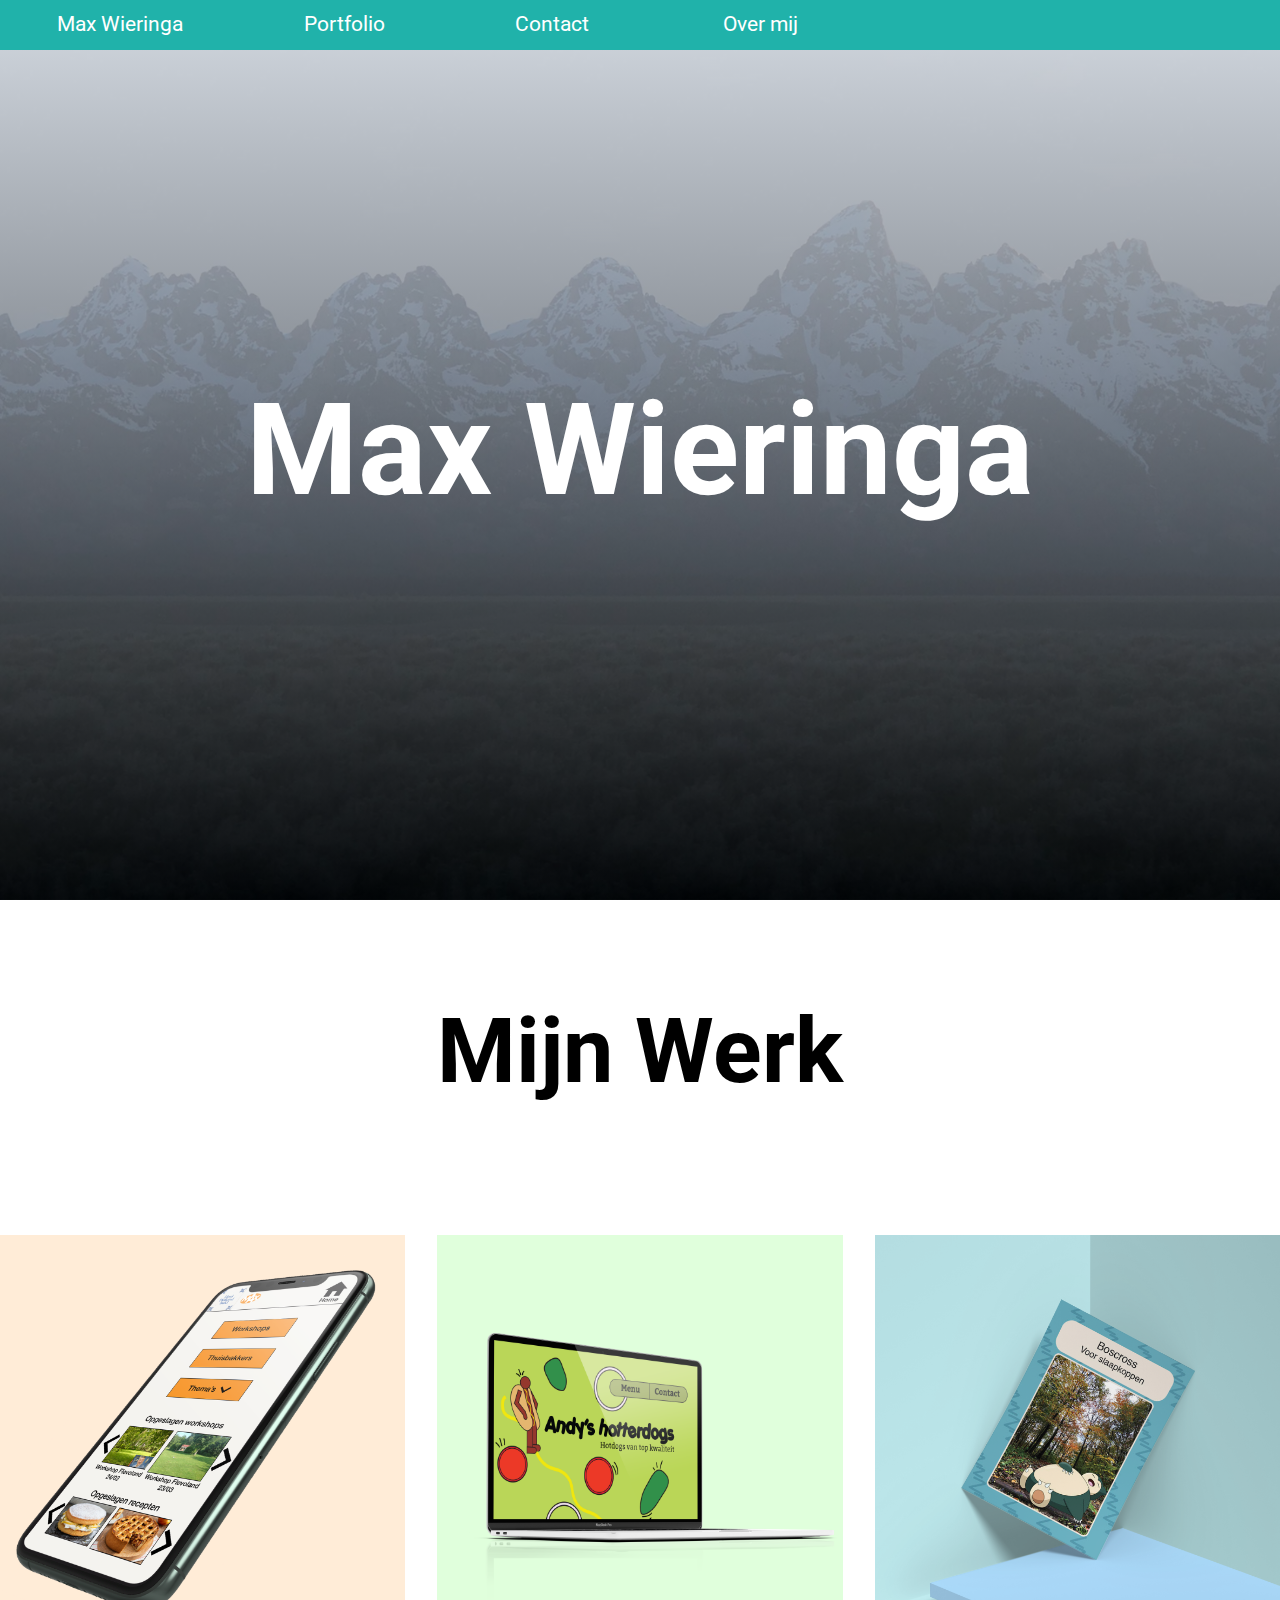
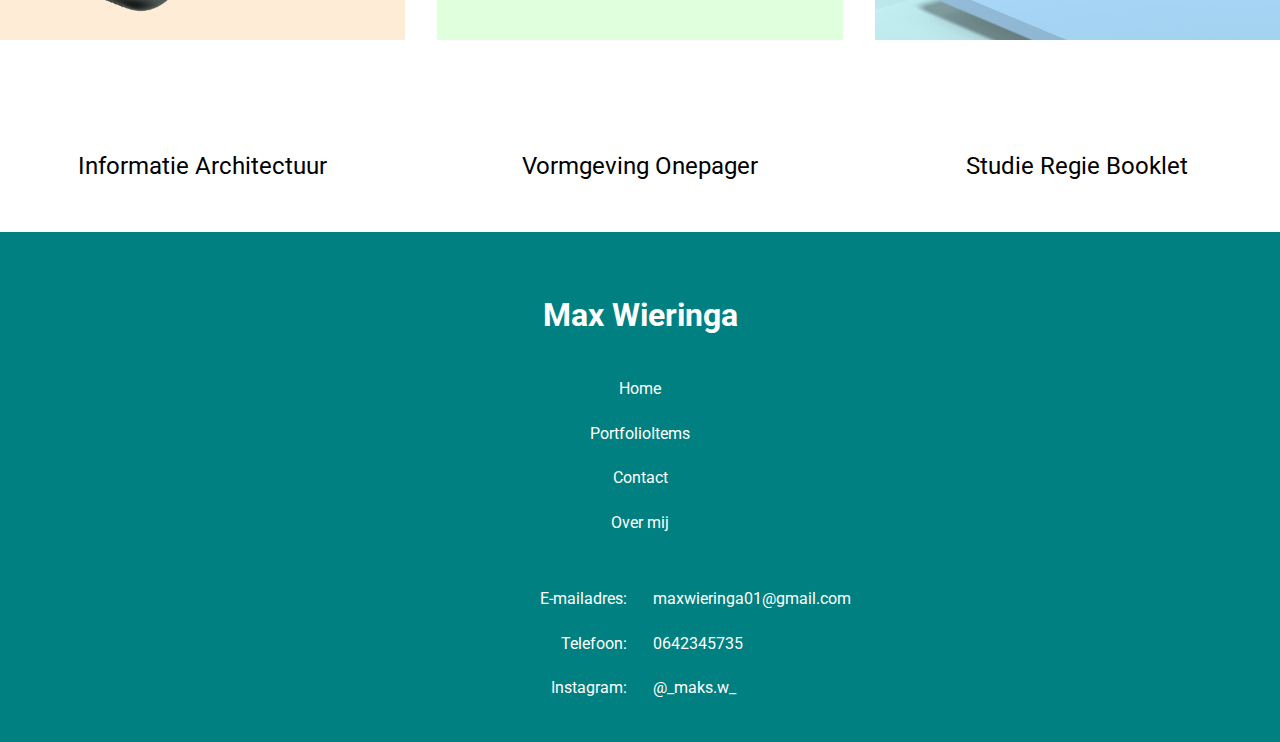
<file: index.html>
<!DOCTYPE html>
<html lang="nl">

<head>
  <meta charset="UTF-8">
  <meta name="viewport" content="width=device-width, initial-scale=1.0">
  <meta name="author" content="max">
  <meta http-equiv="X-UA-Compatible" content="ie=edge">
  <title>Portfolio Max</title>
  <link rel="stylesheet" href="style.css">
  <link href="https://fonts.googleapis.com/css?family=Roboto&display=swap" rel="stylesheet">
</head>

<body>

  <header>
    <nav>
      <ul>
        <li><a href="index.html">Max Wieringa</a></li>
        <li><a href="#PortfolioAnchor">Portfolio</a>
          <ul>
            <li><a href="hhb.html">Informatie Architectuur</a></li>
            <li><a href="#">Onepager</a></li>
            <li><a href="Boscross.html">Boscross Booklet</a></li>
          </ul>
        </li>
        <li><a href="Contact.html">Contact</a></li>
        <li><a href="OverMij.html">Over mij</a></li>
      </ul>
    </nav>
  </header>

  <main>

    <section class="begin">
      <h1>Max Wieringa</h1>
    </section>

    <section id="PortfolioAnchor" class="overzicht">
      <h1>Mijn Werk</h1>
      <article>
        <p>Informatie Architectuur</p>
        <a href="hhb.html"><img src="PortfolioItems/HHBMockup2.png" alt="Mockup van informatie architectuur opdracht"></a>
      </article>
      <article>
        <p>Vormgeving Onepager</p>
        <a href=""><img src="PortfolioItems/VormgevingMockup2.png" alt="Mockup van vormgeving opdracht"></a>
      </article>
      <article>
        <p>Studie Regie Booklet</p>
        <a href="Boscross.html"><img src="PortfolioItems/BoscrossMockup2.png" alt="Mockup van studie regie opdracht"></a>
      </article>
    </section>

  </main>

  <footer>
    <h1>Max Wieringa</h1>
    <ul>
      <li><a href="index.html">Home</a></li>
      <li><a href="index.html">PortfolioItems</a></li>
      <li><a href="Contact.html">Contact</a></li>
      <li><a href="OverMij.html">Over mij</a></li>
    </ul>
    <ul class="info">
      <li>E-mailadres:</li>
      <li>Telefoon:</li>
      <li>Instagram:</li>
    </ul>
    <ul class="info2">
      <li>maxwieringa01@gmail.com</li>
      <li>0642345735</li>
      <li>@_maks.w_</li>
    </ul>
  </footer>

</body>

</html>
</file>
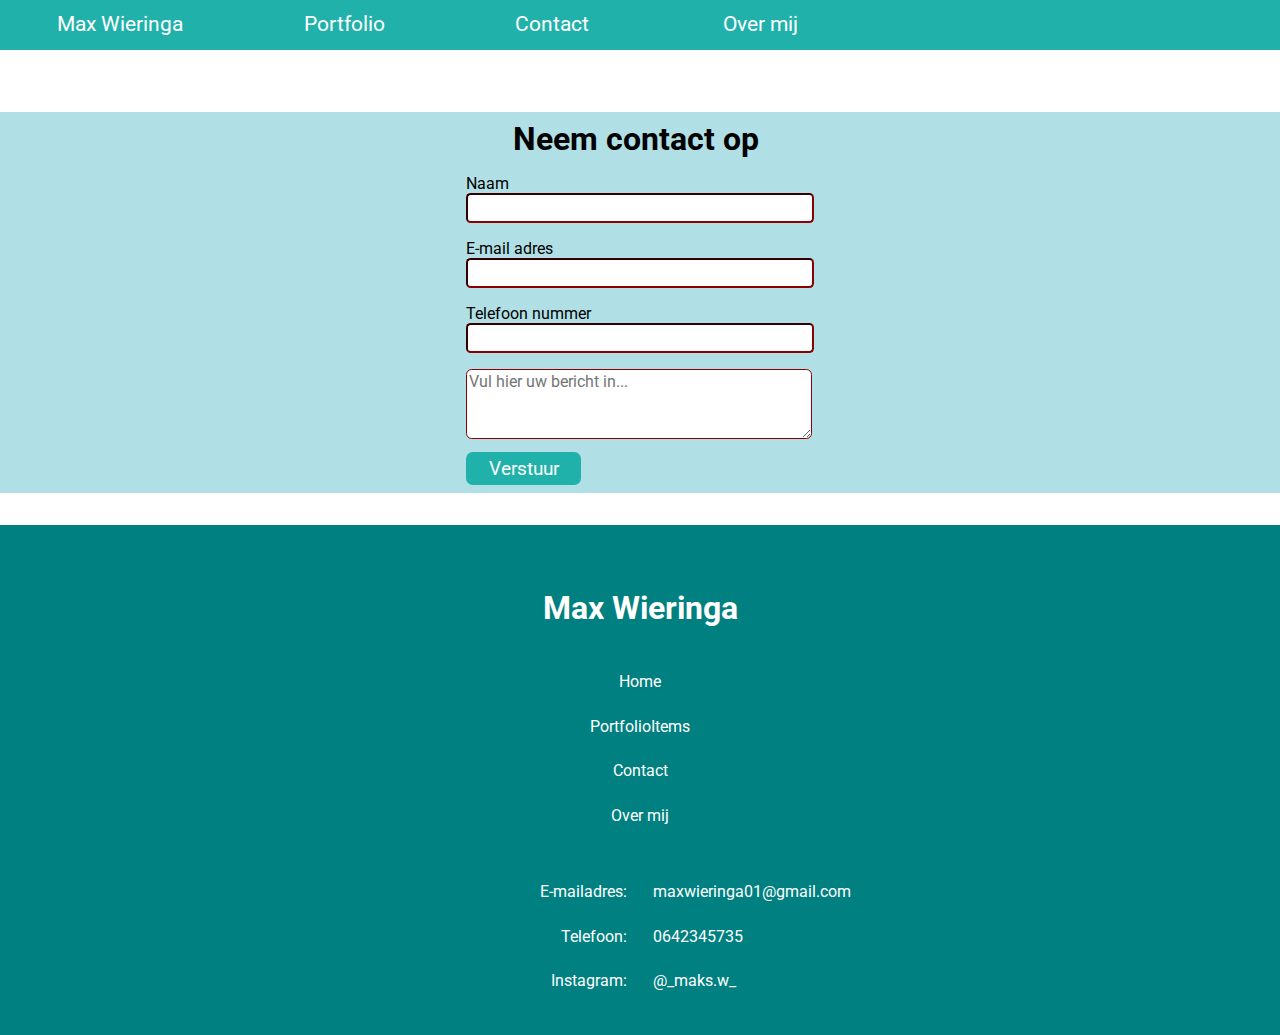
<file: Contact.html>
<!DOCTYPE html>
<html lang="nl">

<head>
  <meta charset="UTF-8">
  <meta name="viewport" content="width=device-width, initial-scale=1.0">
  <meta http-equiv="X-UA-Compatible" content="ie=edge">
  <meta name="author" content="max">
  <title>Portfolio Max</title>
  <link rel="stylesheet" href="style.css">
  <link href="https://fonts.googleapis.com/css?family=Roboto&display=swap" rel="stylesheet">
</head>

<body>
  <header>
    <nav>
      <ul>
        <li><a href="index.html">Max Wieringa</a></li>
        <li><a href="index.html">Portfolio</a>
          <ul>
            <li><a href="#">Informatie Architectuur</a></li>
            <li><a href="#">Onepager</a></li>
            <li><a href="Boscross.html">Boscross Booklet</a></li>
          </ul>
        </li>
        <li><a href="Contact.html">Contact</a></li>
        <li><a href="OverMij.html">Over mij</a></li>
      </ul>
    </nav>
  </header>

  <main>
    <section class="contactform">
      <form id="contactform">
        <h1>Neem contact op</h1>
        <label for="naam">Naam</label>
        <input required type="text" name="naam" id="naam">
        <label for="e-mailadres">E-mail adres</label>
        <input required type="email" name="e-mailadres" id="e-mailadres">
        <label for="telefoon">Telefoon nummer</label>
        <input required type="tel" name="telefoon" id="telefoon">
        <textarea required rows="2" cols="20" name="bericht" id="bericht" form="contactform" placeholder="Vul hier uw bericht in..."></textarea>
        <button type="submit">Verstuur</button>
      </form>
    </section>
  </main>

  <footer class="nietindex">
    <h1>Max Wieringa</h1>
    <ul>
      <li><a href="index.html">Home</a></li>
      <li><a href="index.html">PortfolioItems</a></li>
      <li><a href="Contact.html">Contact</a></li>
      <li><a href="OverMij.html">Over mij</a></li>
    </ul>
    <ul class="info">
      <li>E-mailadres:</li>
      <li>Telefoon:</li>
      <li>Instagram:</li>
    </ul>
    <ul class="info2">
      <li>maxwieringa01@gmail.com</li>
      <li>0642345735</li>
      <li>@_maks.w_</li>
    </ul>
  </footer>
</body>

</html>
</file>
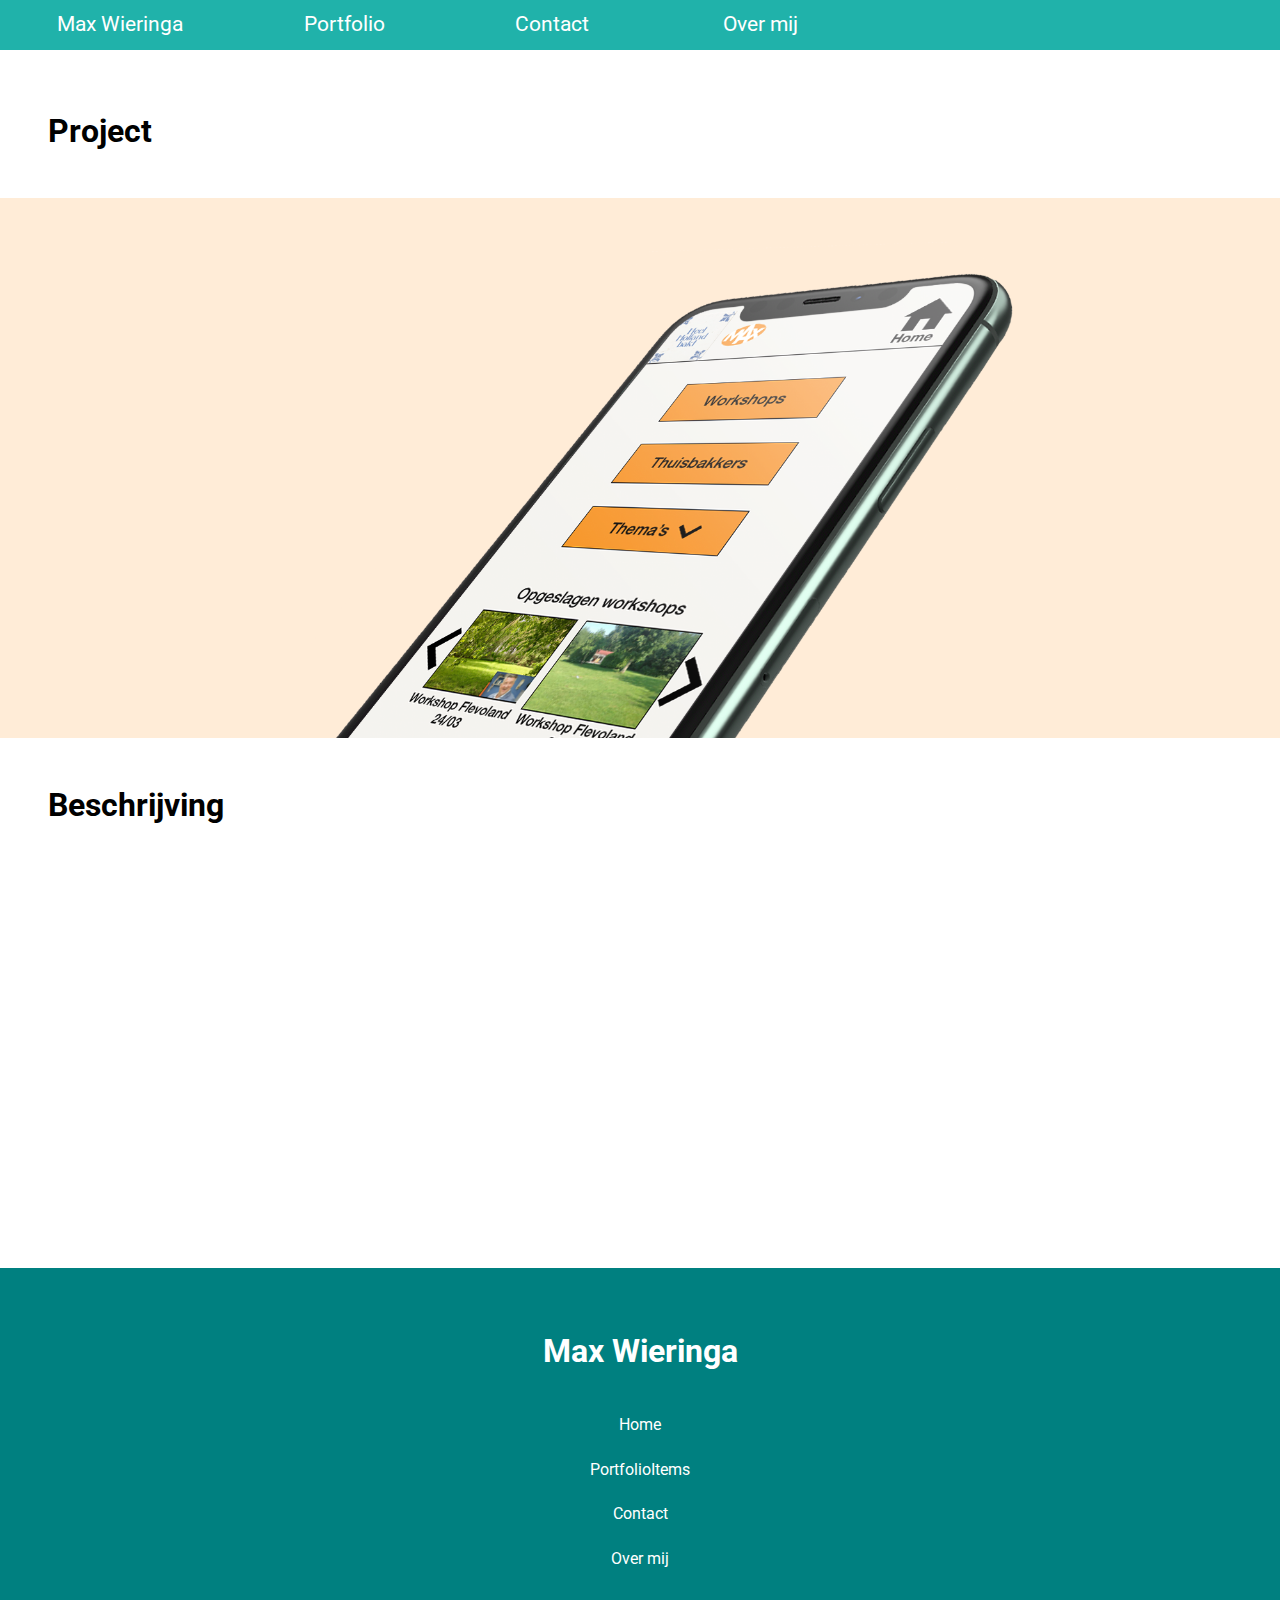
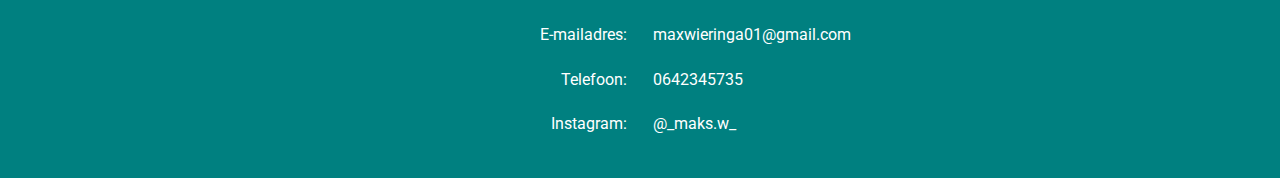
<file: hhb.html>
<!DOCTYPE html>
<html lang="nl">

<head>
  <meta charset="UTF-8">
  <meta name="viewport" content="width=device-width, initial-scale=1.0">
  <meta http-equiv="X-UA-Compatible" content="ie=edge">
  <title>Portfolio Max</title>
  <link rel="stylesheet" href="style.css">
  <link href="https://fonts.googleapis.com/css?family=Roboto&display=swap" rel="stylesheet">
</head>

<body>
  <header>
    <nav>
      <ul>
        <li><a href="index.html">Max Wieringa</a></li>
        <li><a href="#PortfolioAnchor">Portfolio</a>
          <ul>
            <li><a href="hhb.html">Informatie Architectuur</a></li>
            <li><a href="#">Onepager</a></li>
            <li><a href="Boscross.html">Boscross Booklet</a></li>
          </ul>
        </li>
        <li><a href="Contact.html">Contact</a></li>
        <li><a href="OverMij.html">Over mij</a></li>
      </ul>
    </nav>
  </header>

  <main class="hhbpage">
    <section>
      <h1>Project</h1>
      <div class="containerhhb">
      </div>
    </section>
    <section class="beschrijvinghhb">
      <h1>Beschrijving</h1>
      <img class="align-left slide-in" src="PortfolioItems/tekst.png" alt="tekst">
      <img class="align-right slide-in" src="PortfolioItems/HHBMockup2.png" alt="mockup heel holland bakt">
    </section>
  </main>

  <footer>
    <h1>Max Wieringa</h1>
    <ul>
      <li><a href="index.html">Home</a></li>
      <li><a href="index.html">PortfolioItems</a></li>
      <li><a href="Contact.html">Contact</a></li>
      <li><a href="OverMij.html">Over mij</a></li>
    </ul>
    <ul class="info">
      <li>E-mailadres:</li>
      <li>Telefoon:</li>
      <li>Instagram:</li>
    </ul>
    <ul class="info2">
      <li>maxwieringa01@gmail.com</li>
      <li>0642345735</li>
      <li>@_maks.w_</li>
    </ul>
  </footer>
  <script src="scroll.js"></script>
</body>

</html>
</file>
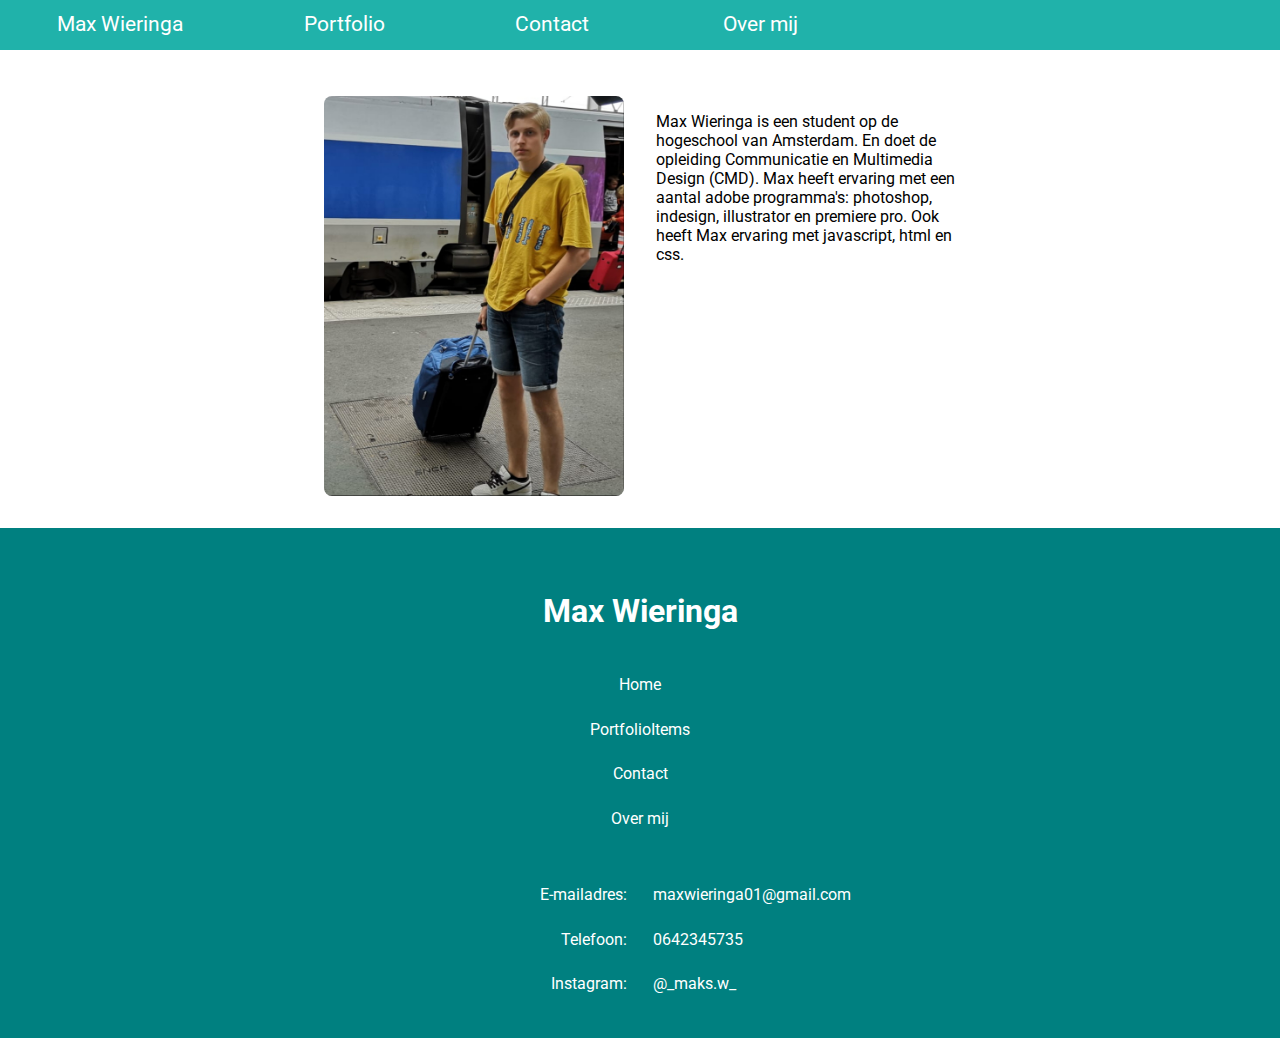
<file: OverMij.html>
<!DOCTYPE html>
<html lang="nl">

<head>
  <meta charset="UTF-8">
  <meta name="viewport" content="width=device-width, initial-scale=1.0">
  <meta http-equiv="X-UA-Compatible" content="ie=edge">
  <meta name="author" content="max">
  <title>Portfolio Max</title>
  <link rel="stylesheet" href="style.css">
  <link href="https://fonts.googleapis.com/css?family=Roboto&display=swap" rel="stylesheet">
</head>

<body>
  <header>
    <nav>
      <ul>
        <li><a href="index.html">Max Wieringa</a></li>
        <li><a href="index.html">Portfolio</a>
          <ul>
            <li><a href="#">Informatie Architectuur</a></li>
            <li><a href="#">Onepager</a></li>
            <li><a href="Boscross.html">Boscross Booklet</a></li>
          </ul>
        </li>
        <li><a href="Contact.html">Contact</a></li>
        <li><a href="OverMij.html">Over mij</a></li>
      </ul>
    </nav>
  </header>

  <main>
    <section class="beschrijving">
      <article>
        <img src="Images/fotozelf.jpg" alt="Foto van Max Wieringa">
        <p>Max Wieringa is een student op de hogeschool van Amsterdam. En doet de opleiding Communicatie en Multimedia Design (CMD).
          Max heeft ervaring met een aantal adobe programma's: photoshop, indesign, illustrator en premiere pro. Ook heeft Max ervaring met javascript, html en css. </p>
      </article>
    </section>
  </main>

  <footer class="nietindex">
    <h1>Max Wieringa</h1>
    <ul>
      <li><a href="index.html">Home</a></li>
      <li><a href="index.html">PortfolioItems</a></li>
      <li><a href="Contact.html">Contact</a></li>
      <li><a href="OverMij.html">Over mij</a></li>
    </ul>
    <ul class="info">
      <li>E-mailadres:</li>
      <li>Telefoon:</li>
      <li>Instagram:</li>
    </ul>
    <ul class="info2">
      <li>maxwieringa01@gmail.com</li>
      <li>0642345735</li>
      <li>@_maks.w_</li>
    </ul>
  </footer>
</body>

</html>
</file>
<file: style.css>
*, *::before, *::after {
  margin: 0;
  scroll-behavior: smooth;
}

body {
  font-family: 'Roboto', sans-serif;
}

/* header */
header nav ul {
  list-style-type: none;
  margin: 0;
  padding: 0;
  display: grid;
  background-color: lightseagreen;
  text-align: center;
  position: fixed;
  width: 100%;
  grid-template-columns: 1fr 1fr 1fr;
}

header nav ul li {
  padding: 0.8em;
  text-align: center;
}

header nav ul li:first-of-type {
  grid-column: 1/-1;
}

header nav ul li a {
  padding: 0.6em;
  color: white;
  text-decoration: none;
  font-size: 1em;
  transition: background-color 0.3s ease-out;
}

header nav ul li a:hover {
  background-color: darkcyan;
}

/* Dropdown menu */
nav ul li ul {
  display: none;
  position: absolute;
  margin-top: 10px;
  width: 217px;
  border-radius: 0px 0px 4px 4px;
}

nav ul li:hover ul {
  display: block;
}

nav ul li ul li {
  text-align: left;
  border-radius: 4px;
}

nav ul li ul li a {
  font-size: 0.95em;
}

/* Index pagina */
.begin {
  display: flex;
  justify-content: center;
  align-items: center;
  background: linear-gradient(to bottom, rgba(255, 255, 255, 0.7), rgba(0, 0, 0, 0.7)),
    url(Images/YeMountain.jpg);
  background-size: cover;
  background-repeat: no-repeat;
  background-attachment: fixed;
  height: 100vh;
  width: 100vw;
}

.begin h1 {
  font-weight: bold;
  font-size: 10vw;
  color: white;
}

/* Overzicht portfolio items */
.overzicht {
  display: grid;
  background-color: white;
  height: 100vh;
  width: 100vw;
  grid-template-columns: repeat(auto-fit, minmax(18em, 1fr));
  grid-gap: 2em;
}

.overzicht h1 {
  grid-column: 1/-1;
  font-weight: bold;
  font-size: 7vw;
  color: black;
  margin-top: 5vh;
  margin-bottom: 5vh;
  place-self: center;
}

.overzicht article {
  display: grid;
  grid-template-columns: 1fr;
  grid-template-rows: 1fr 3em;
  justify-items: center;
}

.overzicht article img {
  width: 100%;
}

.overzicht article p {
  color: black;
  font-size: 1.25em;
  text-align: center;
  order: 2;
}

/* Boscross detail pagina */
.boscross article {
  padding-top: 6em;
  display: grid;
  justify-items: center;
}

.boscross article h1 {
  text-align: center;
  margin-bottom: 0.6em;
  font-size: 1.5em;
}

.boscross article img {
  height: 520px;
  width: 337.5px;
  z-index: -2;
  position: relative;
  user-select: none;
}

.boscross article button {
  cursor: pointer;
  width: 30px;
  height: 30px;
  text-align: center;
  color: white;
  font-weight: bold;
  font-size: .7rem;
  background: #000000;
  border: none;
  border-radius: 0.25rem;
}

.boscross article p {
  width: 300px;
  margin: 1em 0 1em 0;
}

#prev {
  position: absolute;
  left: 5%;
  top: 50%;
}

#next {
  position: absolute;
  right: 5%;
  top: 50%;
}

/* Contact pagina */
.contactform {
  display: flex;
  justify-content: center;
  padding-top: 7em;
}

form {
  display: grid;
  width: 100%;
  justify-content: center;
  place-self: center;
  background-color: powderblue;
  padding: .5rem;
}

form h1 {
  text-align: center;
  width: 340px;
}

legend {
  font-size: 1.3em;
  width: 340px;
}

label {
  text-align: left;
  margin-top: 1rem;
  width: 340px;
}

input {
  line-height: 1.5rem;
  width: 340px;
  max-width: 400px;
  transition: .2s;
  background-color: white;
  border-radius: 0.35em;
}

input:valid {
  border-color: Lawngreen;
}

input:invalid {
  border-color: Darkred;
}

input:focus {
  transform: scale(1.05, 1.05);
}

textarea {
  margin-top: 1rem;
  font: inherit;
  width: 340px;
  max-width: 400px;
  transition: .2s;
  border-radius: 0.35em;
  resize: vertical;
  min-height: 4em;
}

textarea:invalid {
  border-color: Darkred;
}

textarea:focus {
  transform: scale(1.05, 1.05);
}

button {
  font: inherit;
  width: 6em;
  font-size: 1.2em;
  margin-top: 0.7em;
  padding: .3rem;
  border: none;
  background-color: lightseagreen;
  color: white;
  border-radius: 0.35em;
  transition: .3s;
}

button:hover {
  transform: scale(1.1, 1.1);
}

/* OverMij pagina */
.beschrijving {
  padding-top: 6em;
  display: flex;
  justify-content: center;
}

.beschrijving img {
  width: 300px;
  height: 400px;
  border-radius: .5em;
}

.beschrijving p {
  width: 300px;
  text-align: left;
  margin: 1em 0 1em 0;
}

/* Heel Holland Bakt protfolio item pagina */
.hhbpage {
  padding-top: 4em;
}

.hhbpage h1 {
  font-size: 2em;
  padding: 1.5em;
}

.containerhhb {
  width: 100vw;
  height: 60vh;
  background-image: url(PortfolioItems/HHBMockup.png);
  background-size: cover;
}

.beschrijvinghhb {
  display: grid;
  grid-template: 15% 1fr / 1fr 1fr;
}

.beschrijvinghhb h1 {
  grid-column: 1 / 3;
}

.beschrijvinghhb p {
  max-width: 300px;
}

.beschrijvinghhb img {
  height: 364px;
  width: 364px;
}

.beschrijvinghhb img:first-of-type {
  height: 175px;
  width: 900px;
}

.align-left {
  float: left;
  margin-right: 20px;
}

.align-right {
  float: right;
  margin-left: 20px;
}

.slide-in {
  opacity: 0;
  transition: all .5s;
}

.align-left.slide-in {
  transform: translateX(-30%) scale(0.95);
}

.align-right.slide-in {
  transform: translateX(30%) scale(0.95);
}

.slide-in.active {
  opacity: 1;
  transform: translateX(0%) scale(1);
}

/* footer */
footer {
  margin-top: 52em;
  display: grid;
  background-color: teal;
  color: white;
  justify-content: center;
  grid-template-columns: 190px 185px;
}

footer.nietindex {
  margin-top: 2em;
}

footer h1 {
  margin: 2em 0 1em 0;
  text-align: center;
  grid-column: 1/-1;
}

footer ul {
  list-style-type: none;
  margin: 0 0 2em 0;
  padding: 0;
  text-align: center;
  grid-column: 1/-1;
}

footer ul.info {
  grid-column: 1/2;
  text-align: right;
  font-size: .7em;
}

footer ul.info2 {
  grid-column: 2/-1;
  text-align: left;
  font-size: .7em;
}

footer ul li {
  padding: 0.8em;
}

footer ul li a {
  padding: 0.6em;
  color: white;
  text-decoration: none;
  font-size: 1em;
}

/* Media queries */
@media (min-width: 36em) {

  /* Veranderingen navigatie menu */
  header nav ul {
    grid-template-columns: 10em 1fr 1fr 1fr;
  }

  header nav ul li:first-of-type {
    grid-column: 1/2;
  }

  header nav ul li a {
    font-size: 1.1em;
  }

  nav ul li ul {
    width: 270px;
  }

  /* Veranderingen indexpagina */
  .overzicht article p {
    color: black;
    font-size: 1.5em;
    text-align: center;
  }

  /* Veranderingen boscrosspagina */
  .boscross article p {
    width: 400px;
  }

  #prev {
    left: 20%;
  }

  #next {
    right: 20%;
  }

  /* Veranderingen footer */
  footer {
    margin-top: 2em;
  }

  footer ul.info {
    font-size: 1em;
  }

  footer ul.info2 {
    font-size: 1em;
  }
}

@media (min-width: 54em) {

  /* Veranderingen navigatie menu */
  header nav ul {
    grid-template-columns: 15em 1fr 1fr 1fr 2fr;
  }

  header nav ul li a {
    font-size: 1.3em;
  }

  /* Veranderingen indexpagina */
  .overzicht {
    grid-template-columns: repeat(auto-fit, minmax(25em, 1fr));
  }

  /* Veranderingen boscrosspagina */
  #prev {
    left: 30%;
  }

  #next {
    right: 30%;
  }

  /* Veranderingen overmij pagina */
  .beschrijving article {
    display: flex;
  }

  .beschrijving p {
    width: 300px;
    margin-left: 2em;
  }

  /* Veranderingen footer */
  footer {
    grid-template-columns: 224px 224px;
  }
}
</file>
